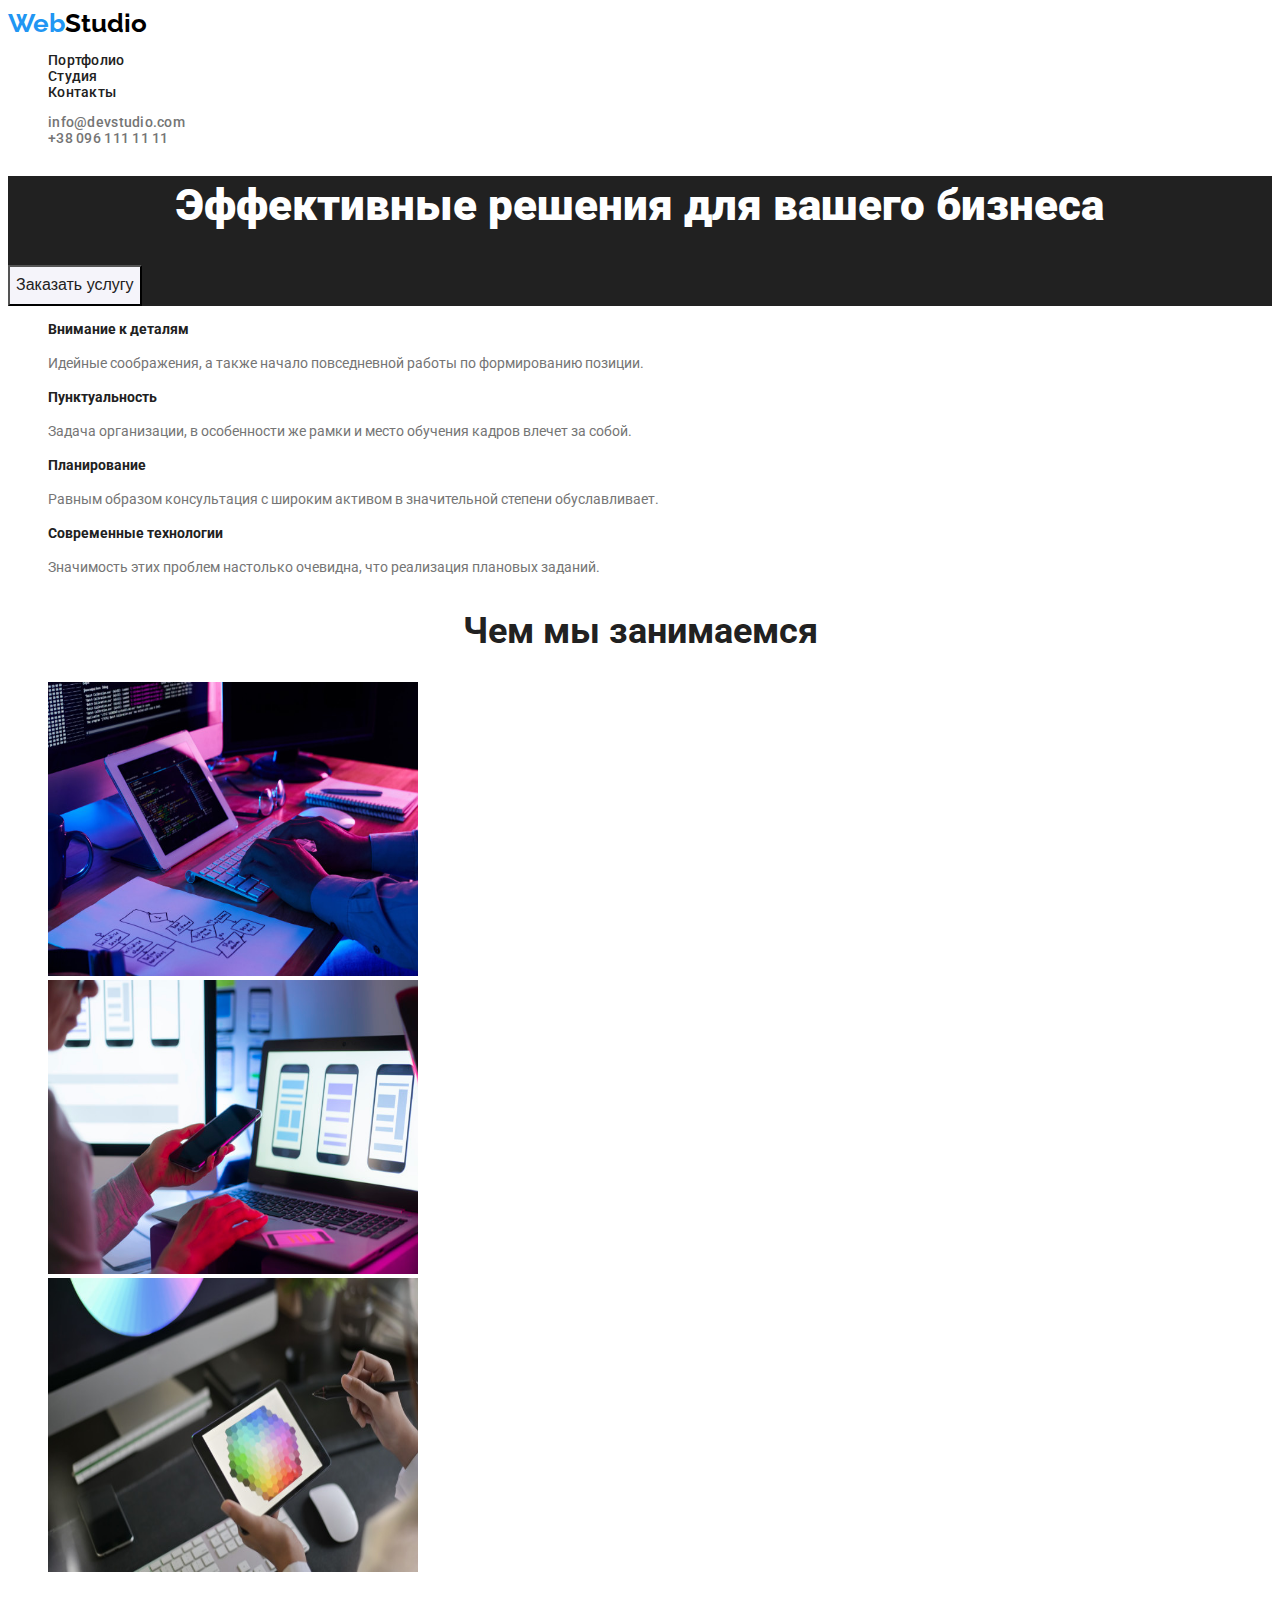
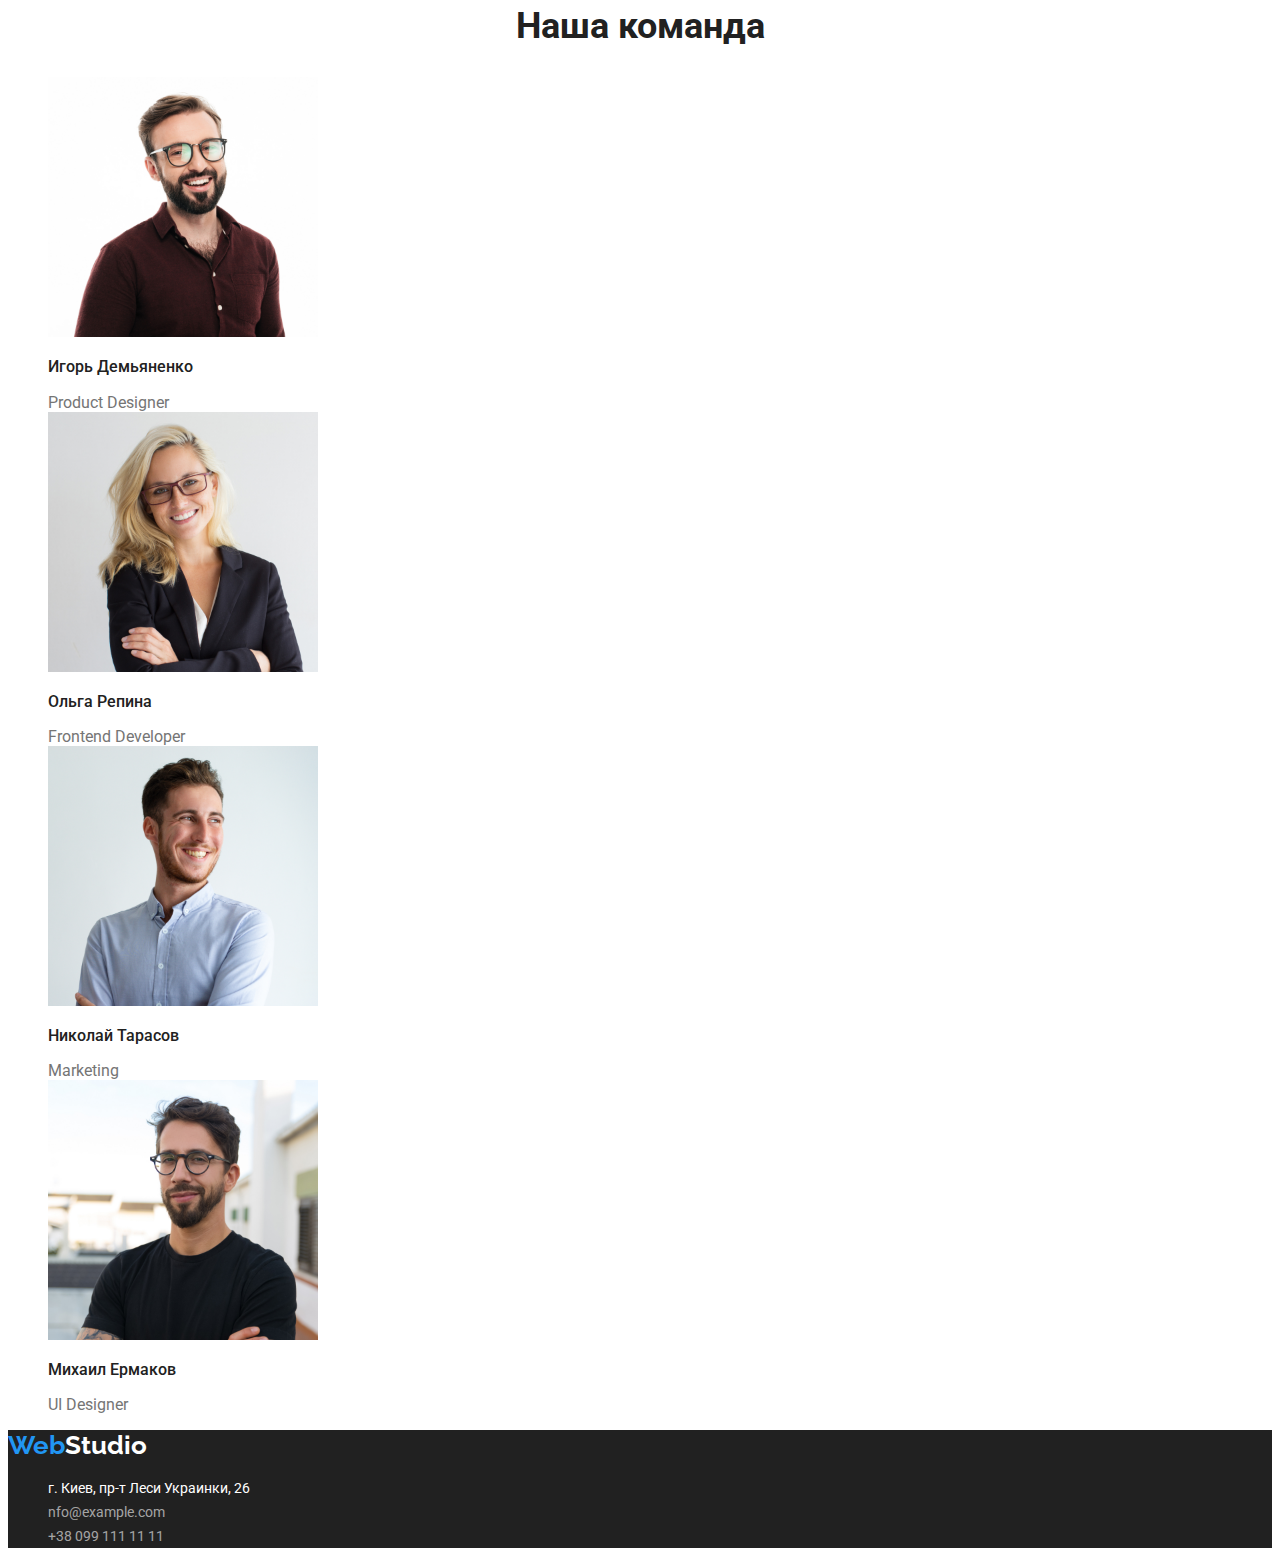
<file: index.html>
<!DOCTYPE html>
<html lang="ru">

<head>
    <meta charset="UTF-8">
    <meta http-equiv="X-UA-Compatible" content="IE=edge">
    <meta name="viewport" content="width=device-width, initial-scale=1.0">
    <title>Document</title>
    <link rel="stylesheet"
        href="https://fonts.googleapis.com/css2?family=Raleway:wght@700&family=Roboto:wght@400;500;700;900&display=swap">
    <link rel="stylesheet" href="./css/styles.css">
</head>

<body>
    <header class="header">
        <nav class="header-nav">
            <a class="logo" href="index.html"> <span class="logo-blue">Web</span><span class="logo-black">Studio</span>
            </a>
            <ul class="header-list list">
                <li class="header-list-item"><a class="header-list-link link" href="./portfolio.html">Портфолио</a></li>
                <li class="header-list-item"><a class="header-list-link link" href="./index.html">Студия</a></li>
                <li class="header-list-item"><a class="header-list-link link" href="">Контакты</a></li>
            </ul>
        </nav>
        <ul class="header-adress-list list">
            <li class="header-adress-item"><a class="header-adress-item link"
                    href="mailto:info@devstudio.com">info@devstudio.com</a></li>
            <li class="header-adress-item"><a class="header-adress-item link" href="tel:+380961111111">+38 096 111 11
                    11</a></li>
        </ul>
    </header>
    <!--Main section-->
    <main>
        <section class="main">
            <h1 class="main-title">Эффективные решения для вашего бизнеса</h1>
            <button class="button" type="button">Заказать услугу</button>
        </section>
        <!--Special section-->
        <section class="special">
            <h2 hidden>Наше преимущество</h2>
            <ul class="special-list list">
                <li class="special-item">
                    <h3 class="special-item-title">Внимание к деталям</h3>
                    <p class="special-item-text">Идейные соображения, а также начало повседневной работы по формированию
                        позиции.</p>
                </li>
                <li class="special-item">
                    <h3 class="special-item-title">Пунктуальность</h3>
                    <p class="special-item-text">Задача организации, в особенности же рамки и место обучения кадров
                        влечет за собой.</p>
                </li>
                <li class="special-item">
                    <h3 class="special-item-title">Планирование</h3>
                    <p class="special-item-text">Равным образом консультация с широким активом в значительной степени
                        обуславливает.</p>
                </li>
                <li class="special-item">
                    <h3 class="special-item-title">Современные технологии</h3>
                    <p class="special-item-text">Значимость этих проблем настолько очевидна, что реализация плановых
                        заданий.</p>
                </li>
            </ul>
        </section>
        <!--What we doing section-->
        <section class="our-job">
            <h2 class="our-job-title">Чем мы занимаемся</h2>
            <ul class="our-job-list list">
                <li class="our-job-item"><img src="./images/photo1.jpg" alt="компьютер" width="370" height="294"></li>
                <li class="our-job-item"><img src="./images/photo2.jpg" alt="телефон" width="370" height="294"></li>
                <li class="our-job-item"><img src="./images/photo3.jpg" alt="планшет" width="370" height="294"></li>
            </ul>
        </section>
        <!--Our team section-->
        <section class="team">
            <h2 class="team-title">Наша команда</h2>
            <ul class="team-list list">
                <li class="team-item"><img src="./images/team/igordemianenko.jpg" alt="игорь" width="270" height="260">
                    <h3 class="team-item-name">Игорь Демьяненко</h3>
                    <span class="team-item-profession" lang="en">Product Designer</span>
                </li>
                <li class="team-item"> <img src="./images/team/olgarepina.jpg" alt="ольга" width="270" height="260">
                    <h3 class="team-item-name">Ольга Репина</h3>
                    <span class="team-item-profession" lang="en">Frontend Developer</span>
                </li>
                <li class="team-item"> <img src="./images/team/nicolaitarasov.jpg" alt="николай" width="270"
                        height="260">
                    <h3 class="team-item-name">Николай Тарасов</h3>
                    <span class="team-item-profession" lang="en">Marketing</span>
                </li>
                <li class="team-item"><img src="./images/team/mikhailermakov.jpg" alt="михаил" width="270" height="260">
                    <h3 class="team-item-name">Михаил Ермаков</h3>
                    <span class="team-item-profession" lang="en">UI Designer</span>

                </li>
            </ul>
        </section>
    </main>
    <footer class="footer">
        <a class="logo" href="index.html"><span class="logo-blue">Web</span><span class="logo-white">Studio</span></a>
        <address class="footer-adress">
            <ul class="footer-adress-list list">
                <li class="footer-adress-item">г. Киев, пр-т Леси Украинки, 26</li>
                <li class="footer-adress-item"><a class="footer-link link"
                        href="mailto:nfo@example.com">nfo@example.com</a> </li>
                <li class="footer-adress-item"><a class="footer-link link" href="tel:+380991111111">+38 099 111 11
                        11</a></li>
            </ul>

        </address>
    </footer>

</body>

</html>
</file>
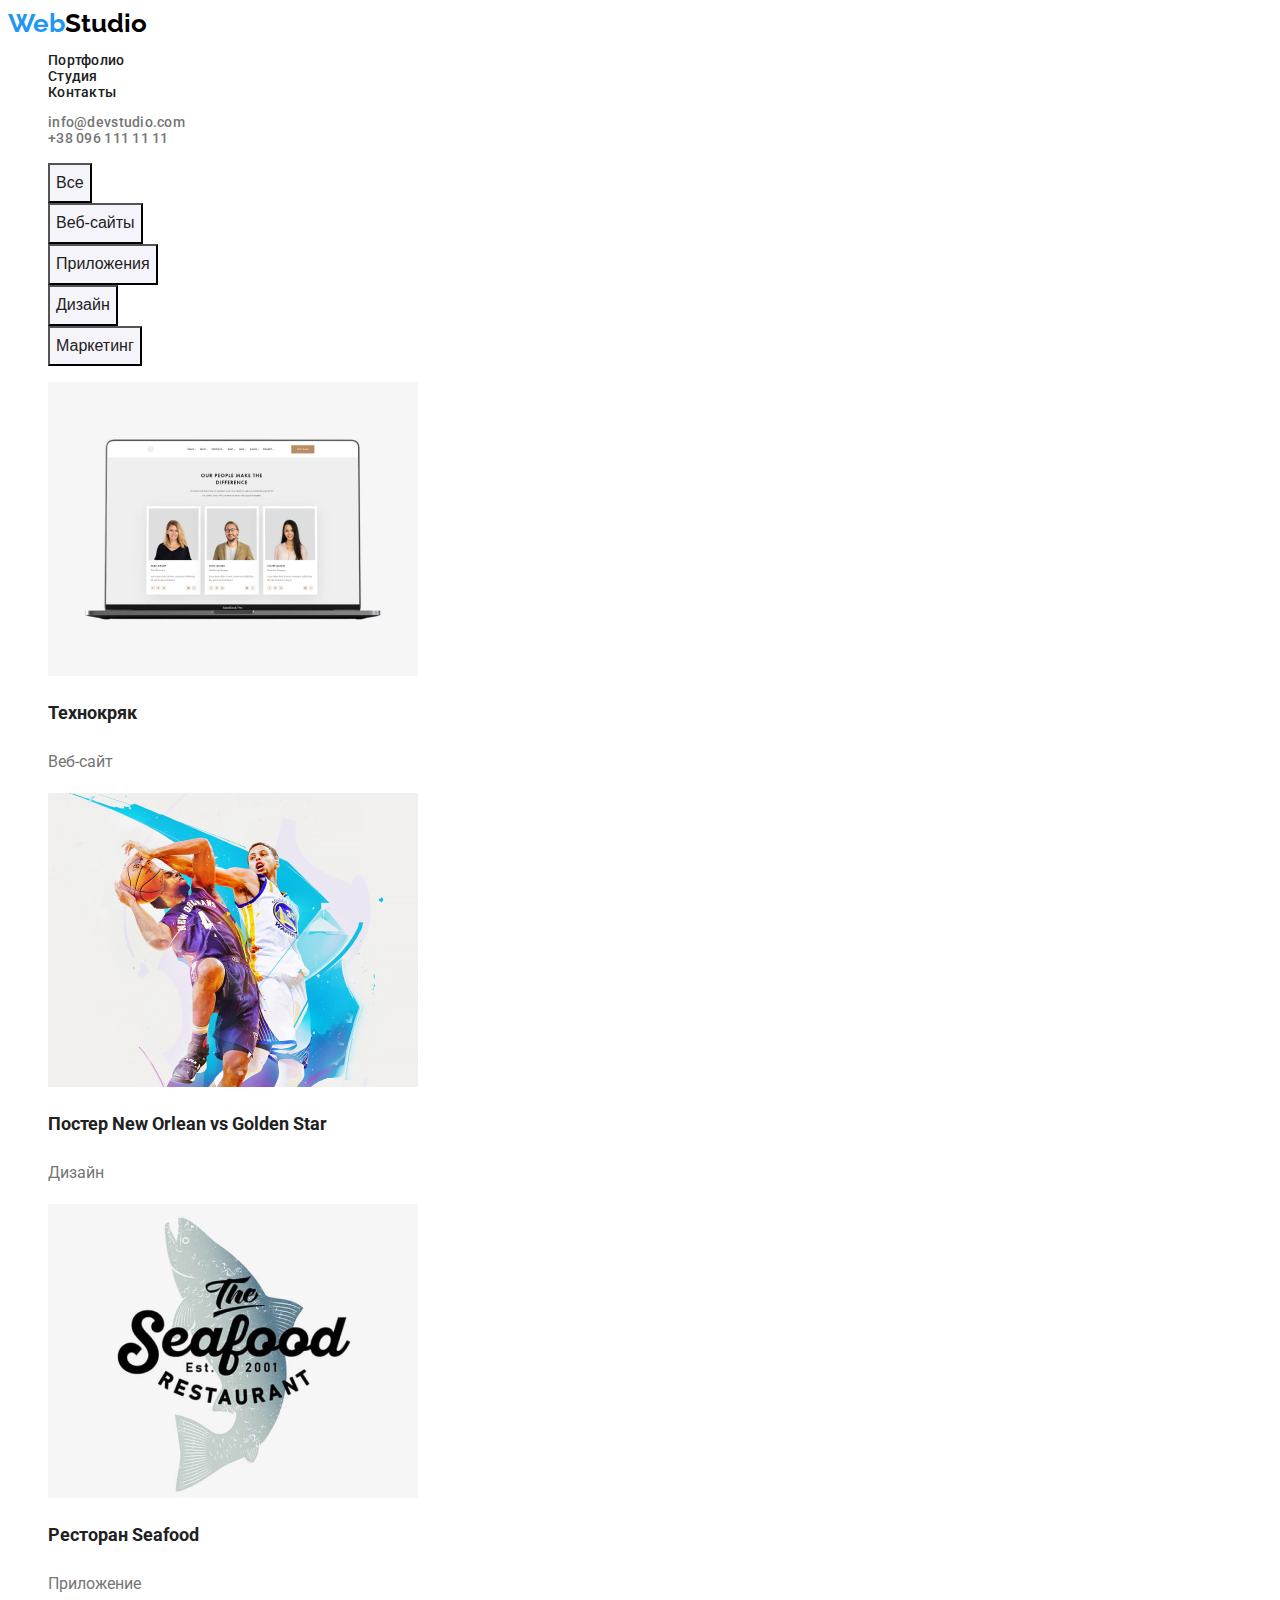
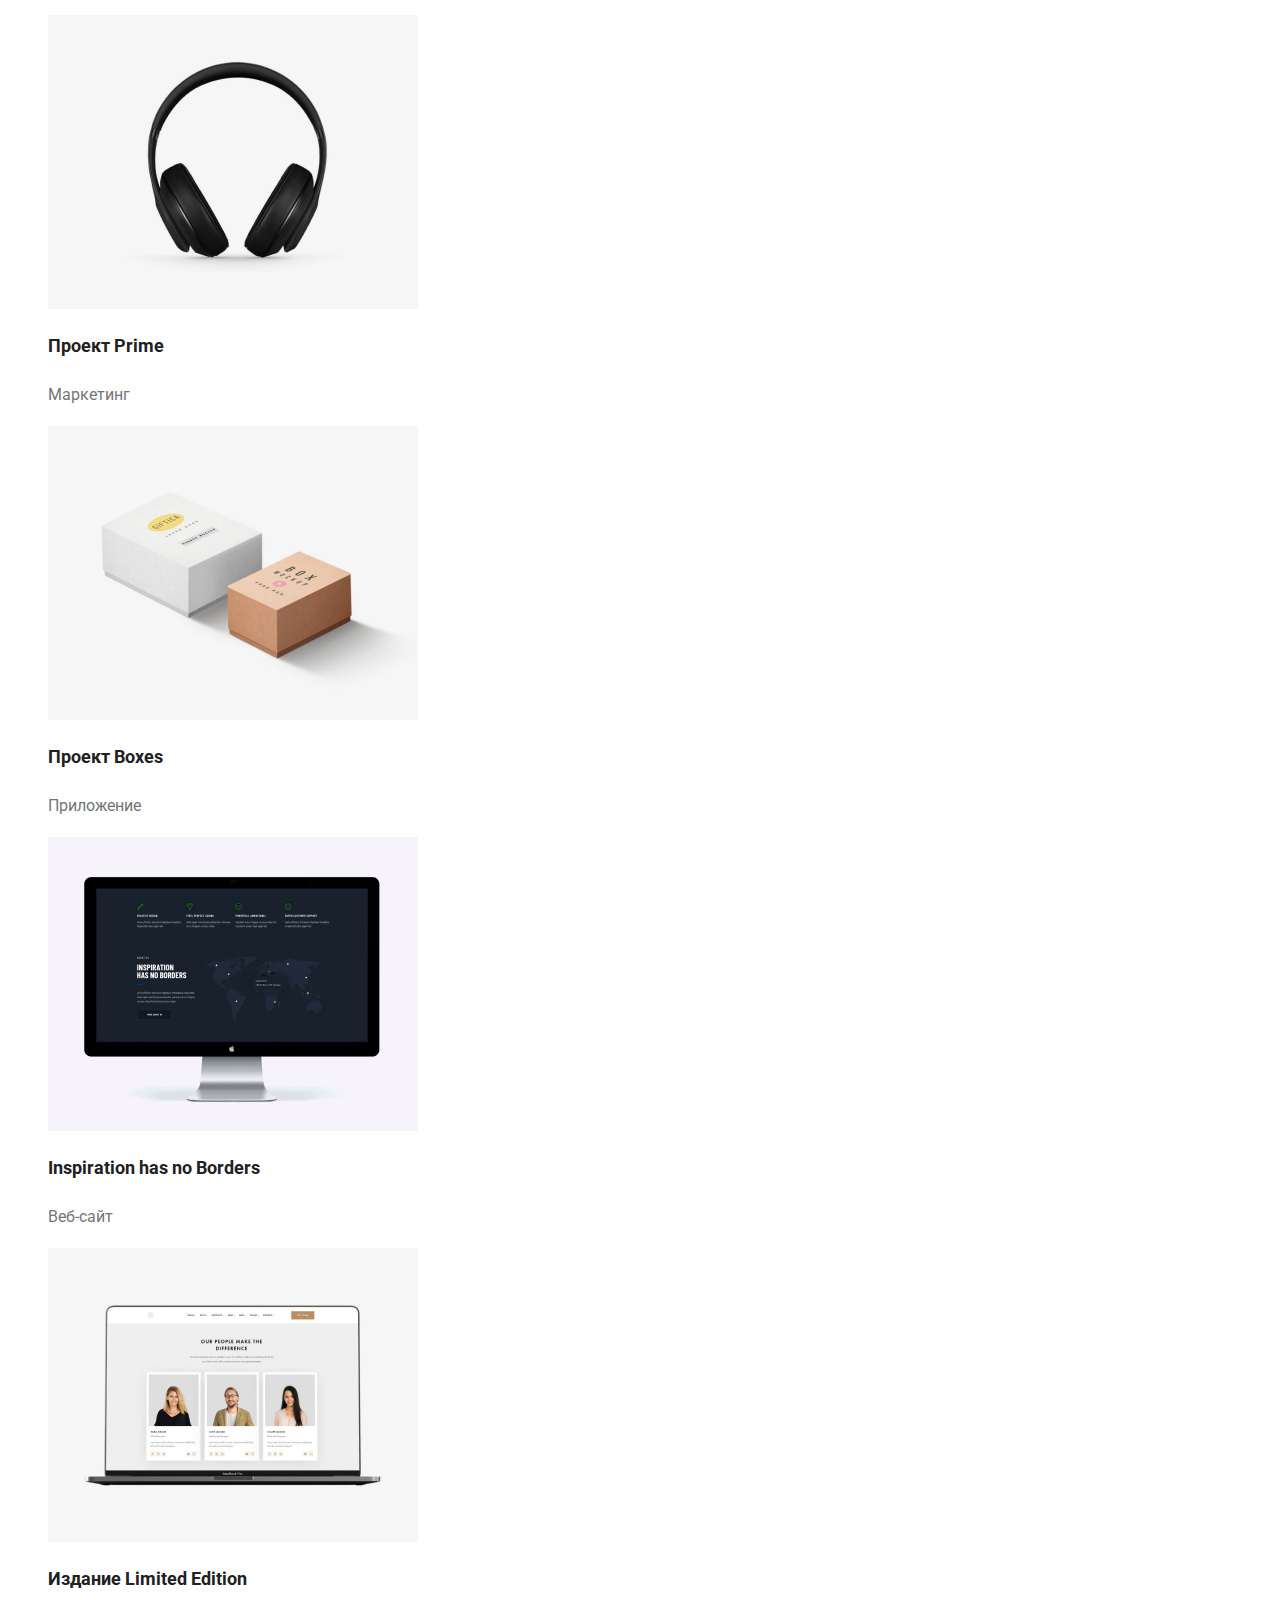
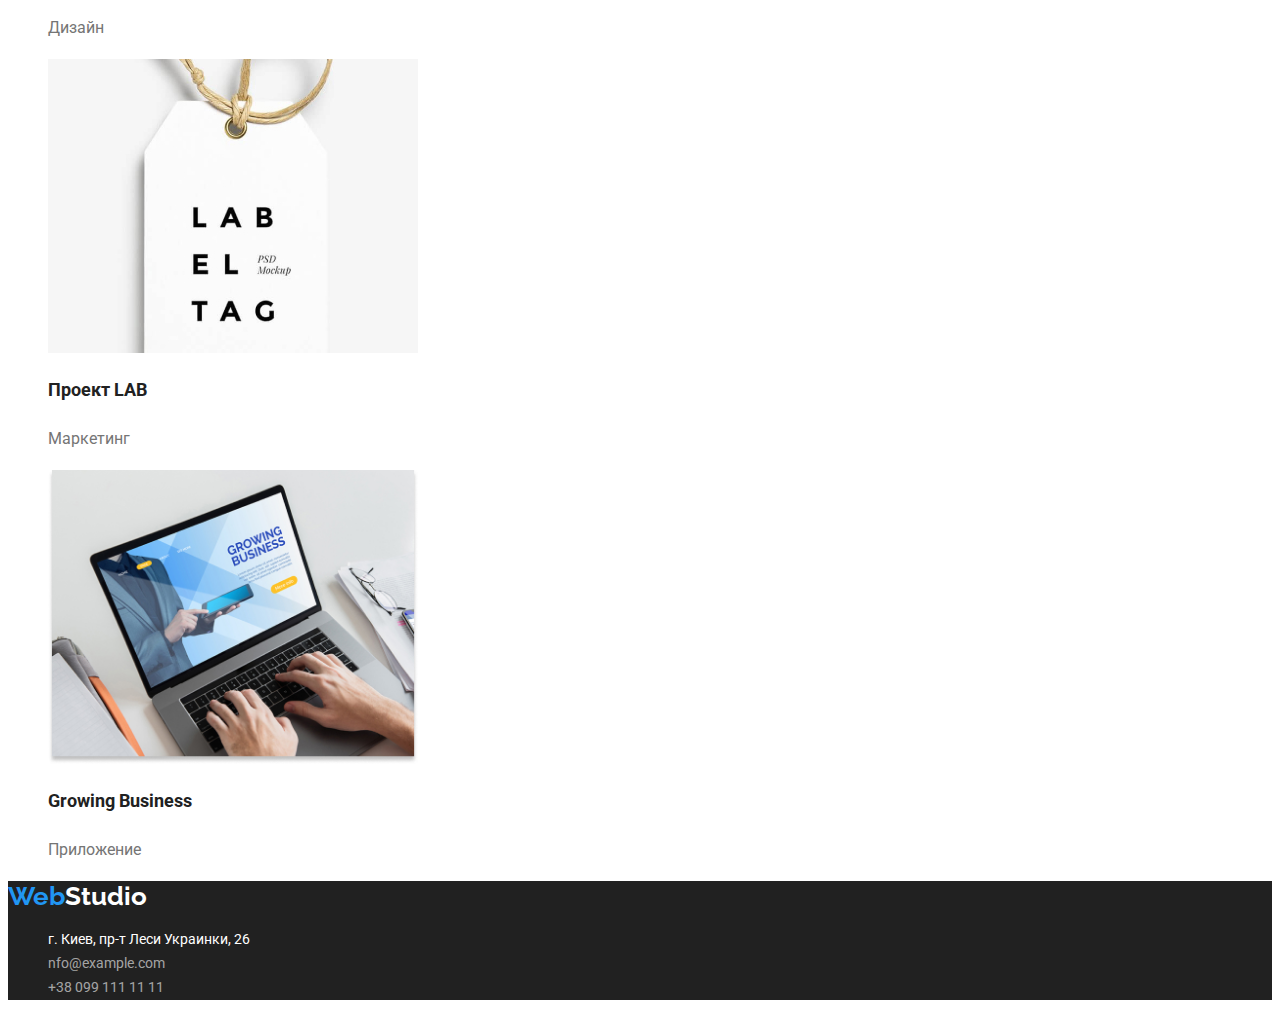
<file: portfolio.html>
<!DOCTYPE html>
<html lang="ru">

<head>
    <meta charset="UTF-8">
    <meta http-equiv="X-UA-Compatible" content="IE=edge">
    <meta name="viewport" content="width=device-width, initial-scale=1.0">
    <title>Document</title> 
    <link rel="stylesheet" href="https://fonts.googleapis.com/css2?family=Raleway:wght@700&family=Roboto:wght@400;500;700;900&display=swap">
    <link rel="stylesheet" href="./css/styles.css">
</head>

<body>
    <header class="header">
        <nav class="header-nav">
            <a class="logo" href="index.html"> <span class="logo-blue">Web</span><span class="logo-black">Studio</span> </a>
            <ul class="header-list list">
                <li class="header-list-item"><a class="header-list-link link" href="./portfolio.html">Портфолио</a></li>
                <li class="header-list-item"><a class="header-list-link link" href="./index.html">Студия</a></li>
                <li class="header-list-item"><a class="header-list-link link" href="">Контакты</a></li>
            </ul>
        </nav>
        <ul class="header-adress-list list">
            <li class="header-adress-item"><a class="header-adress-item link" href="mailto:info@devstudio.com">info@devstudio.com</a></li>
            <li class="header-adress-item"><a class="header-adress-item link" href="tel:+380961111111">+38 096 111 11 11</a></li>
        </ul>
    </header>
    <main>
        <!-- Portfolio section -->
        <section class="portfolio"> 
            <h1 hidden>Портфолио</h1>
            <ul class="portfolio-button-list list">
                <li class="portfolio-button-list-item"> <button class="button" type="button">Все</button>

                </li>
                <li class="portfolio-button-list-item"> <button class="button" type="button">Веб-сайты</button>

                </li>
                <li class="portfolio-button-list-item"> <button class="button" type="button">Приложения</button>

                </li>
                <li class="portfolio-button-list-item"> <button class="button" type="button">Дизайн</button>

                </li>
                <li class="portfolio-button-list-item"> <button class="button" type="button">Маркетинг</button>

                </li>

            </ul>

            <ul class="portfolio-catalogue-list list">
                <li class="portfolio-catalogue-list-item"> <img src="./images/portfolio/technocrack.jpg" alt="technocrack" width="370" height="294">
                    <h2 class="portfolio-catalogue-list-title">Технокряк</h2>
                    <p class="portfolio-catalogue-list-text">Веб-сайт</p>

                </li>
                <li class="portfolio-catalogue-list-item"> <img src="./images/portfolio/new-orlean-vs-golden-star.jpg" alt="new-orlean-vs-golden-star"
                        width="370" height="294">
                    <h2 class="portfolio-catalogue-list-title">Постер <span lang="en">New Orlean vs Golden Star</span></h2>
                    <p class="portfolio-catalogue-list-text">Дизайн</p>

                </li>
                <li class="portfolio-catalogue-list-item"> <img src="./images/portfolio/seafood.jpg" alt="seafood" width="370" height="294">
                    <h2 class="portfolio-catalogue-list-title">Ресторан <span lang="en">Seafood</span></h2>
                    <p class="portfolio-catalogue-list-text">Приложение</p>

                </li>
                <li class="portfolio-catalogue-list-item"> <img src="./images/portfolio/prime.jpg" alt="prime" width="370" height="294">
                    <h2 class="portfolio-catalogue-list-title">Проект <span lang="en">Prime</span></h2>
                    <p class="portfolio-catalogue-list-text">Маркетинг</p>

                </li>
                <li class="portfolio-catalogue-list-item"> <img src="./images/portfolio/boxes.jpg" alt="boxes" width="370" height="294">
                    <h2 class="portfolio-catalogue-list-title">Проект <span lang="en">Boxes</span></h2>
                    <p class="portfolio-catalogue-list-text">Приложение</p>

                </li>
                <li class="portfolio-catalogue-list-item"> <img src="./images/portfolio/inspiration-has-no-borders.jpg" alt="inspiration-has-no-borders"
                        width="370" height="294">
                    <h2 class="portfolio-catalogue-list-title"><span lang="en">Inspiration has no Borders</span></h2>
                    <p class="portfolio-catalogue-list-text">Веб-сайт</p>

                </li>
                <li class="portfolio-catalogue-list-item"> <img src="./images/portfolio/technocrack.jpg" alt="technocrack" width="370" height="294">
                    <h2 class="portfolio-catalogue-list-title">Издание <span lang="en">Limited Edition</span></h2>
                    <p class="portfolio-catalogue-list-text">Дизайн</p>

                </li>
                <li class="portfolio-catalogue-list-item"> <img src="./images/portfolio/lab.jpg" alt="lab" width="370" height="294">
                    <h2 class="portfolio-catalogue-list-title">Проект <span lang="en">LAB</span></h2>
                    <p class="portfolio-catalogue-list-text">Маркетинг</p>

                </li>
                <li class="portfolio-catalogue-list-item"> <img src="./images/portfolio/growing-business.jpg" alt="growing-business.jpg" width="370"
                        height="294">
                    <h2 class="portfolio-catalogue-list-title"><span lang="en">Growing Business</span></h2>
                    <p class="portfolio-catalogue-list-text">Приложение</p>

                </li>


            </ul>
        </section>


    </main>
    <footer class="footer">
        <a class="logo" href="index.html"><span class="logo-blue">Web</span><span class="logo-white">Studio</span></a>
        <address class="footer-adress">
            <ul class="footer-adress-list list">
                <li class="footer-adress-item">г. Киев, пр-т Леси Украинки, 26</li>
                <li class="footer-adress-item"><a class="footer-link link" href="mailto:nfo@example.com">nfo@example.com</a>
                </li>
                <li class="footer-adress-item"><a class="footer-link link" href="tel:+380991111111">+38 099 111 11 11</a>
                </li>
            </ul>
    
        </address>
    </footer>


</body>

</html>
</file>
<file: css/styles.css>
:root {
  --primary-text-color: #757575;
  --title-text-color: #212121;
}
body {
  font-family: Roboto, sans-serif;
  color: var(--primary-text-color);
}
.link {
  text-decoration: none;
}
.link:hover {
  color: #2196f3;
}
.link:focus {
  color: #2196f3;
}

.list {
  list-style-type: none;
}
.button {
  color: var(--title-text-color);
  background: #f5f4fa;
  font-weight: 500;
  font-size: 16px;
  line-height: 2.17;
  text-decoration: none;
}
.button:focus {
  color: #ffffff;
  background: #2196f3;
}
.button:hover {
  color: #ffffff;
  background: #2196f3;
}
/* -------header--------- */
.logo {
  font-family: Raleway;
  font-style: normal;
  font-weight: bold;
  font-size: 26px;
  line-height: 1.19;
  text-decoration: none;
}
.logo-blue {
  color: #2196f3;
}
.logo-black {
  color: #000000;
}
.header-list {
  font-weight: 500;
  font-size: 14px;
  line-height: 1.14;
  letter-spacing: 0.02em;
}
.header-list-link {
  color: var(--title-text-color);
}
.header-adress-list {
  font-weight: 500;
  font-size: 14px;
  line-height: 1.14;
  letter-spacing: 0.02em;
}
.header-adress-item {
  color: var(--primary-text-color);
}
/*-------footer------------- */
.footer {
  background-color: var(--title-text-color);
}
.logo-white {
  color: #ffffff;
}
.footer-adress-item {
  font-style: normal;
  font-weight: normal;
  font-size: 14px;
  line-height: 1.71;
  color: white;
}
.footer-link {
  font-weight: normal;
  font-size: 14px;
  line-height: 1.71;
  color: rgba(255, 255, 255, 0.6);
}
/*-------Main section------ */
.main {
  background-color: var(--title-text-color);
}
.main-title {
  font-family: Roboto;
  font-style: normal;
  font-weight: 900;
  font-size: 44px;
  line-height: 1.36;
  text-align: center;
  color: #ffffff;
}
/* /* ---------Special section--------- */
.special-item-title {
  font-weight: bold;
  font-size: 14px;
  line-height: 1.14;
  color: var(--title-text-color);
}
.special-item-text {
  font-size: 14px;
  line-height: 1.71;
}
/* --------- What we doing section---------*/
.our-job-title {
  font-weight: bold;
  font-size: 36px;
  line-height: 1.17;
  text-align: center;
  color: var(--title-text-color);
}
/* ---------Our team section--------- */
.team-title {
  font-weight: bold;
  font-size: 36px;
  line-height: 1.17;
  text-align: center;
  color: var(--title-text-color);
}
.team-item-name {
  font-weight: 500;
  font-size: 16px;
  line-height: 1.19;
  color: var(--title-text-color);
}
.team-item-profession {
  font-weight: normal;
  font-size: 16px;
  line-height: 1.19;
  text-align: center;
}
/* ----------Portfolio section------------- */
.portfolio-catalogue-list-title {
  font-weight: bold;
  font-size: 18px;
  line-height: 2;
  color: var(--title-text-color);
}
.portfolio-catalogue-list-text {
  font-weight: normal;
  font-size: 16px;
  line-height: 1.88;
}
</file>
